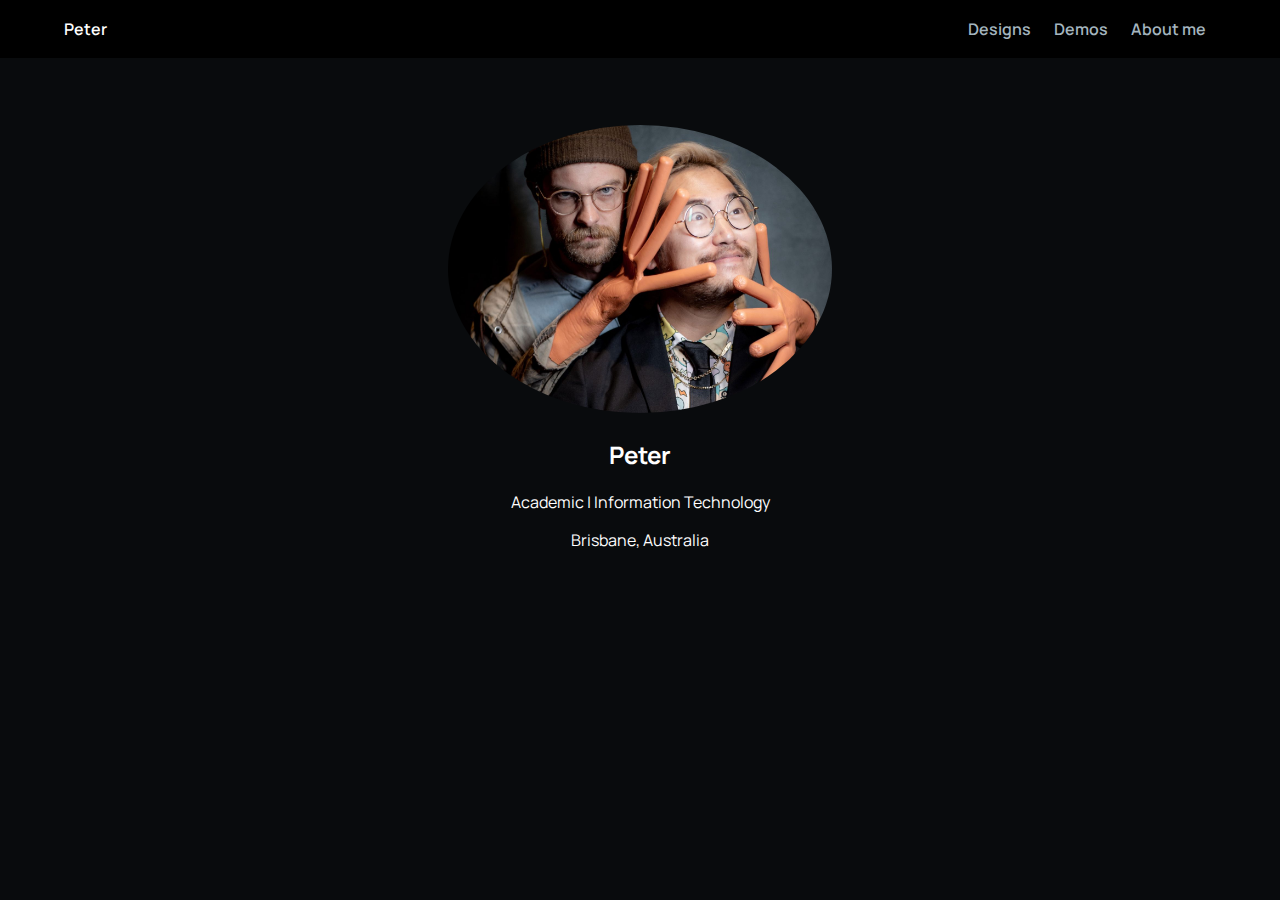
<file: practice2/index.html>
<!doctype html>
<html lang="en">
    <head>
        <meta charset="utf-8">
        <meta name="viewport" content="width=device-width, initial-scale=1">
        <title>Pete Portfolio</title>
        <link rel="stylesheet" href="css/site_styles.css">
        <link rel="stylesheet" href="css/home_styles.css"> <!-- New -->
        
        <!-- Google fonts -->
        <link rel="preconnect" href="https://fonts.googleapis.com">
        <link rel="preconnect" href="https://fonts.gstatic.com" crossorigin>
        <link href="https://fonts.googleapis.com/css2?family=Manrope:wght@200;600&display=swap" rel="stylesheet">
    </head>
    <body>
        <div class="flex-container">
            <header class="flex-header-menu header-menu" aria-label="Main menu">
                <div class="header-name">
                  <a href="index.html" class="nav-link brand" aria-label="Home Page" aria-current="page" tab-index="0">Peter</a>
                </div>
                <div class="header-links">
                  <a href="designs.html" class="nav-link" aria-label="Design projects" tab-index="0">Designs</a>
                  <a href="demos.html" class="nav-link" aria-label="Demonstrations" tab-index="0">Demos</a>
                  <a href="about_me.html" class="nav-link" aria-label="About Peter" tab-index="0">About me</a>
                </div>
              </header>              
            <aside class="flex-side-menu side-menu" aria-label="Main menu">
                
                <a href="" class="nav-link" aria-label="Home page" aria-current="page">
                  <img src="media/icons8-home.svg" alt="home">
                  <span>Home</span>
                </a>
                <a href="" class="nav-link" aria-label="Design projects">
                  <img src="media/icons8-projects.svg" alt="design">
                  <span>Designs</span>
                </a>
                <a href="" class="nav-link" aria-label="Demonstrations">
                  <img src="media/icons8-demo.svg" alt="demo">
                  <span>Demos</span>
                </a>
                <a href="" class="nav-link" aria-label="About Pete">
                  <img src="media/icons8-about.svg" alt="about">
                  <span>About Pete</span>
                </a>
                
              </aside>
              <section class="flex-main-content main-content" aria-label="Main content">
                <div class="centered-content">
                  <img src="media/director.jpg" alt="director">
                  <div class="text-content">
                    <h2>Peter</h2>
                    <p>Academic | Information Technology</p>
                    <p>Brisbane, Australia</p>
                  </div>
                </div>
              </section>
              
            <div class="flex-main-content main-content" aria-label="Main content">
                <!-- Main content will go here -->
            </div>
            <section class="flex-main-content main-content" aria-label="Main content">
                <!-- Main content will go here -->
            </section>

            <footer class="flex-footer-menu footer-menu" aria-label="Main menu">
                
                <a href="" class="nav-link" aria-label="Home page" aria-current="page">
                    <img src="media/icons8-home.svg" alt="home">
                    <span>Home</span>
                </a>
                <a href="" class="nav-link" aria-label="Design projects">
                    <img src="media/icons8-projects.svg" alt="design">
                    <span>Designs</span>
                </a>
                <a href="" class="nav-link" aria-label="Demonstrations">
                    <img src="media/icons8-demo.svg" alt="demo">
                    <span>Demos</span>
                </a>
                <a href="" class="nav-link" aria-label="About Pete">
                    <img src="media/icons8-about.svg" alt="about">
                    <span>About Pete</span>
                </a>
                
            </footer>

            <!-- site js -->
            <script src="js/site_interactions.js"></script>
        </div>
    </body>
</html>
</file>
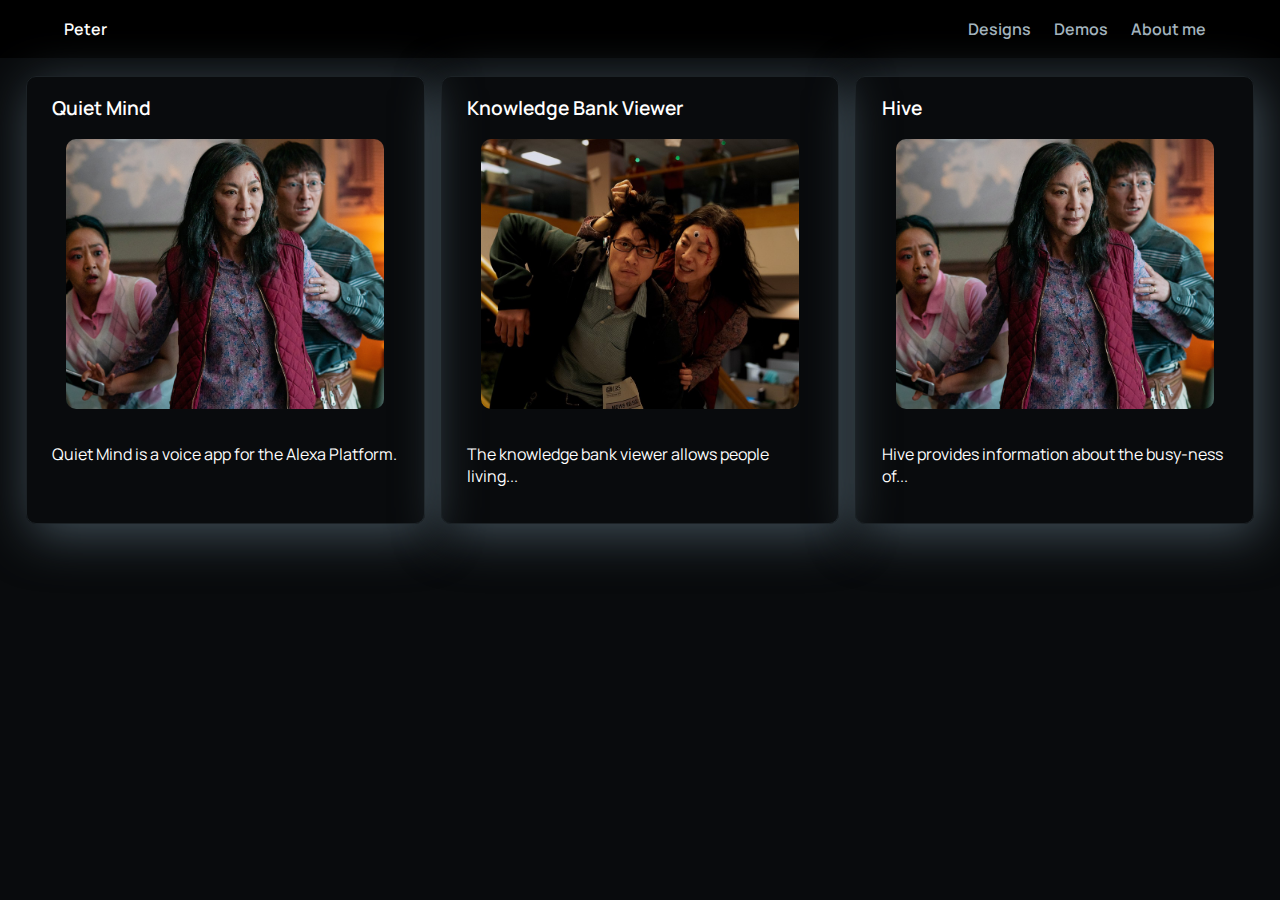
<file: practice2/designs.html>
<!doctype html>
<html lang="en">
    <head>
        <meta charset="utf-8">
        <meta name="viewport" content="width=device-width, initial-scale=1">
        <title>Pete Portfolio</title>
        <link rel="stylesheet" href="css/site_styles.css">
        
        <!-- Google fonts -->
        <link rel="preconnect" href="https://fonts.googleapis.com">
        <link rel="preconnect" href="https://fonts.gstatic.com" crossorigin>
        <link href="https://fonts.googleapis.com/css2?family=Manrope:wght@200;600&display=swap" rel="stylesheet">
    </head>
    <body>
        <div class="flex-container">
            <header class="flex-header-menu header-menu" aria-label="Main menu">
                <div class="header-name">
                  <a href="index.html" class="nav-link brand" aria-label="Home Page" aria-current="page" tab-index="0">Peter</a>
                </div>
                <div class="header-links">
                  <a href="designs.html" class="nav-link" aria-label="Design projects" tab-index="0">Designs</a>
                  <a href="demos.html" class="nav-link" aria-label="Demonstrations" tab-index="0">Demos</a>
                  <a href="about_me.html" class="nav-link" aria-label="About Peter" tab-index="0">About me</a>
                </div>
              </header>              
            <aside class="flex-side-menu side-menu" aria-label="Main menu">
                
                <a href="" class="nav-link" aria-label="Home page" aria-current="page">
                  <img src="media/icons8-home.svg" alt="home">
                  <span>Home</span>
                </a>
                <a href="" class="nav-link" aria-label="Design projects">
                  <img src="media/icons8-projects.svg" alt="design">
                  <span>Designs</span>
                </a>
                <a href="" class="nav-link" aria-label="Demonstrations">
                  <img src="media/icons8-demo.svg" alt="demo">
                  <span>Demos</span>
                </a>
                <a href="" class="nav-link" aria-label="About Pete">
                  <img src="media/icons8-about.svg" alt="about">
                  <span>About Pete</span>
                </a>
              </aside>
              <section class="flex-main-content main-content" aria-label="Main content">
                <!-- Main content will go here -->
                <div class="grid-row">
                    <div class="col-12 col-md-6 col-lg-4">
                        <div class="card" role="group" aria-labelledby="card1-title" aria-describedby="card1-desc">
                          <h2 class="card-header m-2" id="card1-title">Quiet Mind</h2>
                          <img class="card-banner-image" src="media/movie_scene.jpg" alt="Quiet Mind Image">
                          <p class="card-body-text p-2" id="card1-desc">Quiet Mind is a voice app for the Alexa Platform.</p>
                        </div>
                      </div>
                      
                      <div class="col-12 col-md-6 col-lg-4">
                        <div class="card" role="group" aria-labelledby="card2-title" aria-describedby="card2-desc">
                          <h2 class="card-header m-2" id="card2-title">Knowledge Bank Viewer</h2>
                          <img class="card-banner-image" src="media/fight_scene.jpg" alt="Knowledge Bank Viewer Image">
                          <p class="card-body-text p-2" id="card2-desc">The knowledge bank viewer allows people living...</p>
                        </div>
                      </div>
                      
                      <div class="col-12 col-md-6 col-lg-4" role="group" aria-labelledby="card3-title" aria-describedby="card3-desc">
                        <div class="card">
                          <h2 class="card-header m-2" id="card3-title">Hive</h2>
                          <img class="card-banner-image" src="media/movie_scene.jpg" alt="Hive Image">
                          <p class="card-body-text p-2" id="card3-desc">Hive provides information about the busy-ness of...</p>
                        </div>
                      </div>
                      
                </div>
              </section>
            <footer class="flex-footer-menu footer-menu" aria-label="Main menu">
                
                <a href="" class="nav-link" aria-label="Home page" aria-current="page">
                    <img src="media/icons8-home.svg" alt="home">
                    <span>Home</span>
                </a>
                <a href="" class="nav-link" aria-label="Design projects">
                    <img src="media/icons8-projects.svg" alt="design">
                    <span>Designs</span>
                </a>
                <a href="" class="nav-link" aria-label="Demonstrations">
                    <img src="media/icons8-demo.svg" alt="demo">
                    <span>Demos</span>
                </a>
                <a href="" class="nav-link" aria-label="About Pete">
                    <img src="media/icons8-about.svg" alt="about">
                    <span>About Pete</span>
                </a>
                
            </footer>

            <!-- site js -->
            <script src="js/site_interactions.js"></script>
            <script src="js/card_height.js"></script>
        </div>
</html>
</file>
<file: practice2/css/site_styles.css>
/*
Colour scheme created by Vidady (Dark Metal Room Background)
and Brandon Lim (Porsche 993 Carerra 2)
Retrieved from color.adobe.com
*/

:root {
    --dark1: #090B0D;
    --dark2: #1C2226;
    --midgrey: #425059;
    --grey: #6C808C;
    --lightgrey: #A4B5BF;
    --bloodred: #730220;
  }

html, body {
  margin: 0;
  padding: 0;
}
  
body {
  font-family: 'Manrope', sans-serif;
  background-color: var(--dark1);
}

h1 {
  color: var(--bloodred);
}

  main-content{
    width: 100vw;
}

/* responsive grid for .main-content */
.grid-row {
  display: grid;
  grid-template-columns: repeat(12, 1fr); /* creates 12 proportional columns */
  grid-auto-rows: minmax(10vh, auto); /* auto-generated rows: sets the min height to be 10% but will expand to content */
  gap: 16px; /* the gap between columns - best in absolute values i.e. pixels */
  margin: 2vh 2vw; /* adds space on all sides but proportional to the screen */
}

/*Width of items in our grid-row */
.col-1 { grid-column: span 1; }
.col-2 { grid-column: span 2; }
.col-3 { grid-column: span 3; }
.col-4 { grid-column: span 4; }
.col-5 { grid-column: span 5; }
.col-6 { grid-column: span 6; }
.col-7 { grid-column: span 7; }
.col-8 { grid-column: span 8; }
.col-9 { grid-column: span 9; }
.col-10 { grid-column: span 10; }
.col-11 { grid-column: span 11; }
.col-12 { grid-column: span 12; }


  /* Flexbox layout for overall page */
.flex-container {
    display: flex;
    flex-direction: column;
    min-height: 100vh;
  }
  
  .flex-header-menu, .flex-footer-menu, .flex-side-menu {
    flex-shrink: 0;
    background-color: #000;
    color: #fff;
    padding: 0px 4px 0px 4px;
  }
  
  .flex-main-content {
    flex: 1;
  }

  /* Mobile-first: These rules apply by default */
.flex-header-menu {
    display: none; /* Hide the header */
}



.flex-side-menu {
    display: none; /* Show the side menu */
}







.flex-footer-menu {
  display: grid; /* makes the footer a grid element */
  grid-template-columns: repeat(4, 1fr); /* creates 4 columns of equal width */
  justify-items: center; /* within each column horizontally centres the items */
  align-items: center; /* within each column vertically centres the items */
  padding: 2vh 5vw; /* padding top-bottom 2% of screen height and left-right 5% of the screen width */
  text-align: center; /* centre aligns the icon and the text*/
}




.flex-footer-menu img {
  width: auto; /* sets the width of each icon to 15% of the screen width */
  height: auto; /* automatically sets the height - this keeps icons in proportion */
  min-width: auto; /* sets a minimum width */
  max-width: auto; /* sets a maximum width */
}


.main-container {
    width: 100vw; /* Set the width to full screen */
}

/* Desktop: These rules are only applied if the screen is wider than 768px */
@media only screen and (min-width: 1195px) {

    .flex-header-menu {
      display: grid; /* make the component a grid component */
      grid-template-columns: auto 1fr; /* create two columns */
      align-items: center; /* vertically center items */
      padding: 2vh 5vw;
    }
    

    .header-name {
      text-align: left;
    }
    
    .header-links {
      justify-self: end;
    }

    .header-links a {
      padding: 0 10px;
      color: var(--lightgrey);
      white-space: nowrap; /* prevents spaces between words causing a line break */
    }
    
    .header-links a:hover {
      border-bottom: 1px solid var(--lightgrey); /* Add a bottom border to anchor elements within .header-links on hover */
    }
    
    
    .flex-side-menu {
        display: none; /* Show the side menu */
    }

    .flex-footer-menu {
        display: none; /* Hide the footer */
    }

    .main-container {
        width: 75vw;
    }

    /* make sure this is inside your media query for desktop and laptop */
    .col-lg-1 { grid-column: span 1; }
    .col-lg-2 { grid-column: span 2; }
    .col-lg-3 { grid-column: span 3; }
    .col-lg-4 { grid-column: span 4; }
    .col-lg-5 { grid-column: span 5; }
    .col-lg-6 { grid-column: span 6; }
    .col-lg-7 { grid-column: span 7; }
    .col-lg-8 { grid-column: span 8; }
    .col-lg-9 { grid-column: span 9; }
    .col-lg-10 { grid-column: span 10; }
    .col-lg-11 { grid-column: span 11; }
    .col-lg-12 { grid-column: span 12; }

    .grab-text {
      text-align: left !important;
    }

}

/* Tablet and phones in landscape: These rules apply for screen widths between 601px and 1194px */
@media only screen and (min-width: 601px) and (max-width: 1194px) {
    .flex-container {
        flex-direction: row;
    }
    
    .flex-header-menu {
      display: none; /* Hide the header */
    }
  
    .flex-side-menu {
      display: grid;
      grid-auto-rows:min-content;
      justify-items: start;
      gap: 3vh;
      text-align: center;
    }

    .flex-side-menu img {
      width: 10vw;
      height: auto;
      min-width: 24px;
      max-width: 40px;
    }

    flex-side-menu span{
      display: block;
    }
  
    .flex-footer-menu {
      display: none; /* Hide the footer */
    }

    /* make sure this is inside your media query for tablets/phones in landscape */
    .col-md-1 { grid-column: span 1; }
    .col-md-2 { grid-column: span 2; }
    .col-md-3 { grid-column: span 3; }
    .col-md-4 { grid-column: span 4; }
    .col-md-5 { grid-column: span 5; }
    .col-md-6 { grid-column: span 6; }
    .col-md-7 { grid-column: span 7; }
    .col-md-8 { grid-column: span 8; }
    .col-md-9 { grid-column: span 9; }
    .col-md-10 { grid-column: span 10; }
    .col-md-11 { grid-column: span 11; }
    .col-md-12 { grid-column: span 12; }

    

}


/* Base styles */

h1 {
  color: var(--bloodred);
}

.nav-link {
  color: #fff;           /* sets the link text to white */
  text-decoration: none; /* removes the underlining */
  font-weight: 600; /* uses the semibold from google*/
}

.text-center {
  text-align: center;
}

.grab-text {
  color: #fff;
  font-weight: 200;
  font-size: large;
  text-align: center;
  padding: 0 5vw;
}

.page-header {
  color: var(--lightgrey);
  font-weight: 600;
  font-size: xx-large;
  text-align: center;
}


.m-2 {
  margin: 2vh 2vw; /* 2% margin all sides */
}

.mx-2 {
  margin-left: 2vw; /* 2% margin left */
  margin-right: 2vw; /* 2% margin right */
}

.my-2 {
  margin-top: 2vh; /* 2% margin top */
  margin-bottom: 2vh; /* 2% margin bottom */
}

.p-2 {
  padding: 2vh 2vw; /* 2% padding all sides */
}

.px-2 {
  padding-left: 2vw; /* 2% padding left */
  padding-right: 2vw; /* 2% padding right */
}

.py-2 {
  padding-top: 2vh; /* 2% padding top */
  padding-bottom: 2vh; /* 2% padding bottom */
}

.card {
  border: 1px solid var(--dark2);
  border-radius: 10px;
  box-shadow: 5px 10px 50px var(--midgrey);
}

.card-header {
  color: white;
  font-weight: 600;
  font-size: larger;
}

.card-banner-image {
  display: block;
  margin: auto;
  width: 80%;
  height: 30vh;
  object-fit: cover;
  border-radius: 10px;
}

.card-body-text {
  color: white;
}
</file>
<file: practice2/css/home_styles.css>
.centered-content > img {
    width: 30vw;
    height: auto;
    border-radius: 50%;
}


.flex-main-content {
    display: flex;
    justify-content: center;
    align-items: center;
  }
  
.centered-content {
    text-align: center;
    color: white;
}
</file>
